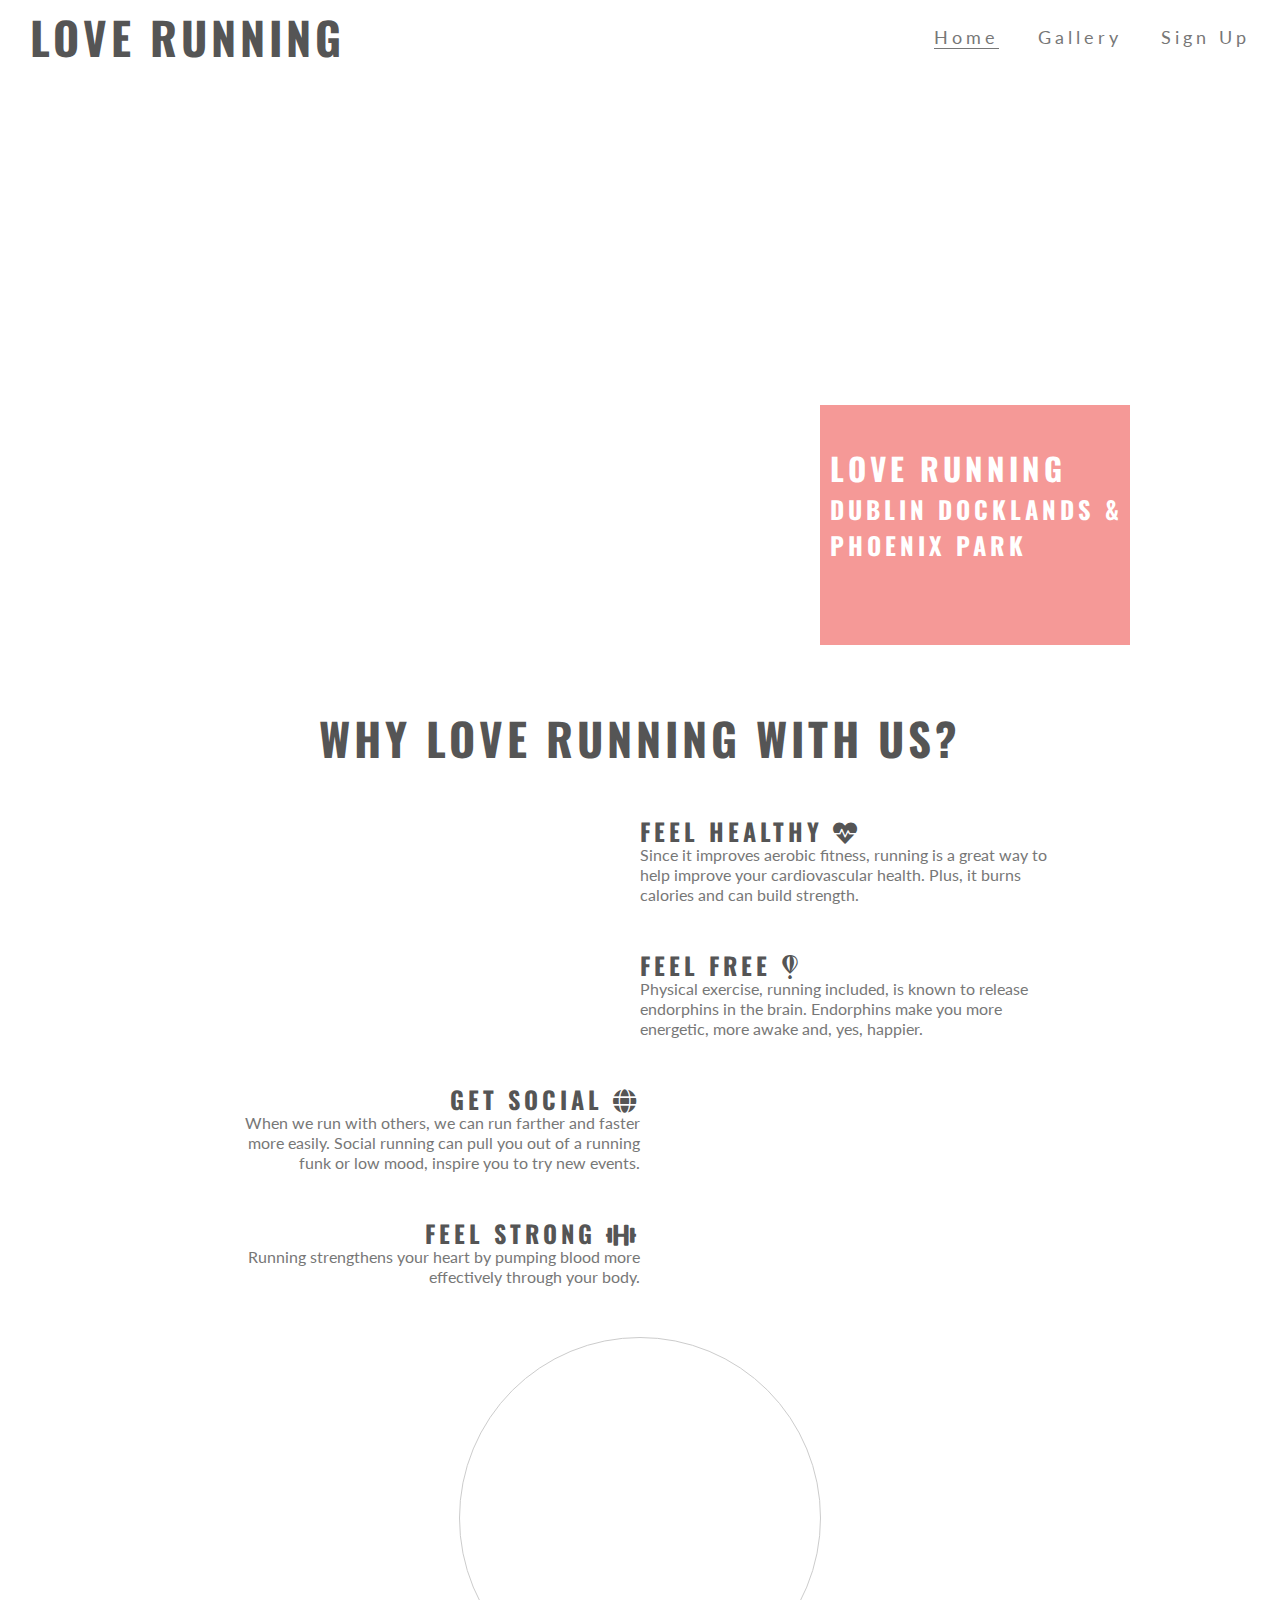
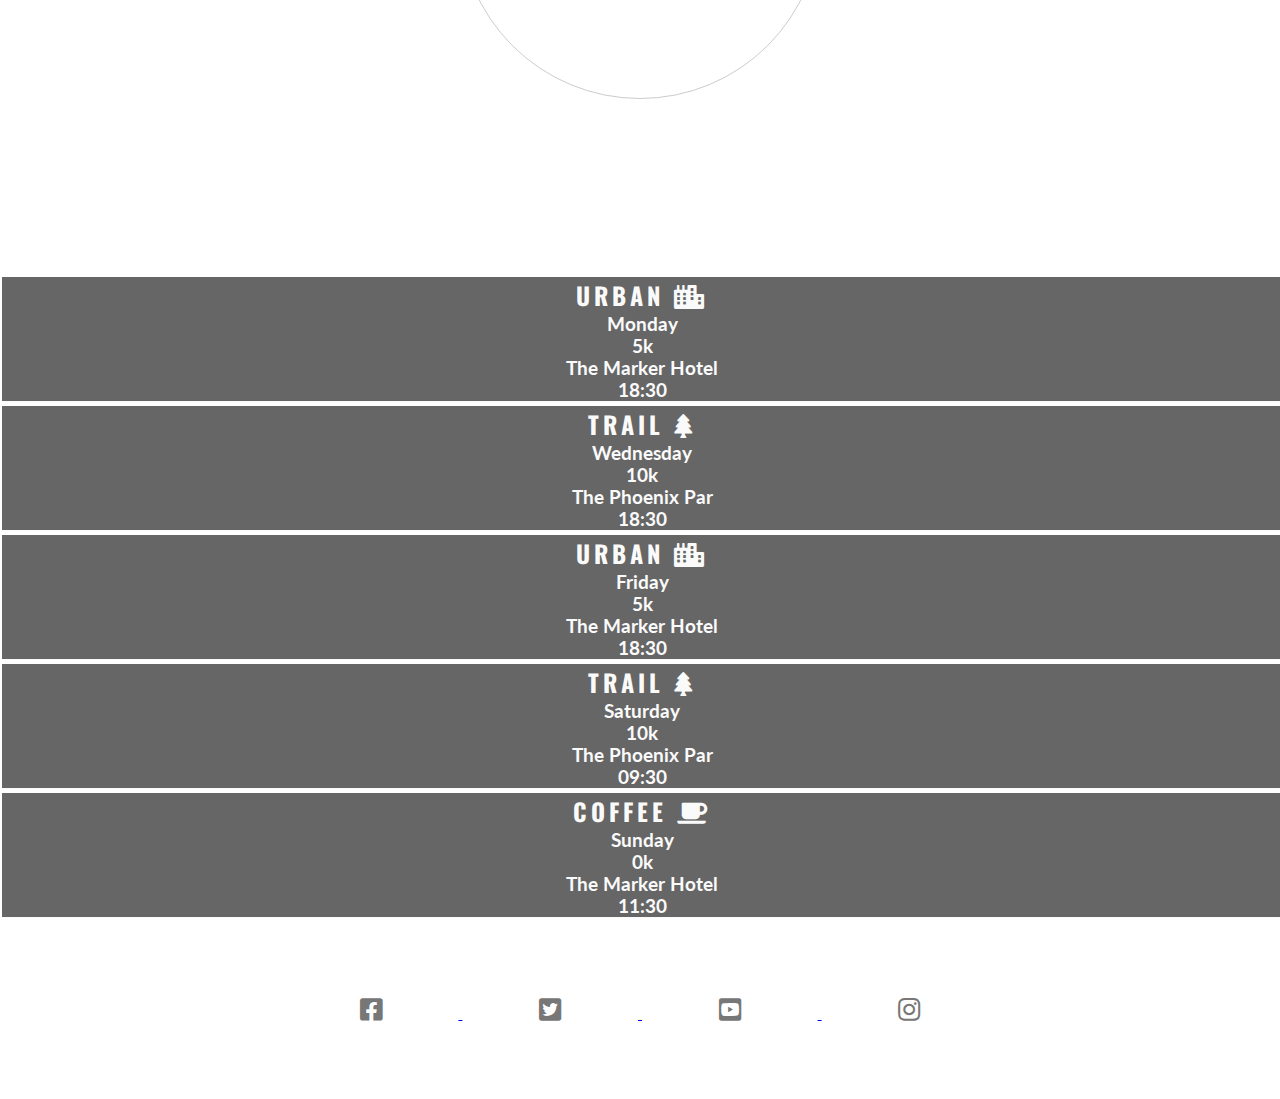
<file: index.html>
<!DOCTYPE html>
<html>

  <head>

    <meta charset="utf-8">
    <meta name="viewport" content="width=device-width">
    <title>Love Running</title>
      <link rel="stylesheet" href="https://use.fontawesome.com/releases/v5.9.0/css/all.css">
      <link href="css/style.css" rel="stylesheet" type="text/css" />
  
  </head>

  <body>

    <header>
      
      <a href="index.html">
        <h2 id="logo">Love Running</h2>
      </a>
      
      <nav>
        <ul id="menu">
          <li>
              <a class="active" href="index.html">Home</a>
          </li>
          
          <li>
              <a href="gallery.html">Gallery</a>
          </li>
          
          <li>
              <a href="signup.html">Sign Up</a>
          </li>
        <ul>
      </nav>
    
    </header>

    <section id="hero-outer">
    
      <div id="hero-image"></div>

      <div id="cover-text">
        <h2>Love Running</h2>
        <h3>Dublin Docklands & Phoenix Park</h3>
      </div>
    
    </section>

    <section id="club-ethos">
    
      <h2 id="welcome">Why Love Running With Us?</h2>

      <div id="left-about">
          <div class="left-about-heading">
              <h2>Feel Healthy <i class="fas fa-heartbeat"></i></h2>
              <hr>
              <p>
                Since it improves aerobic fitness, running is a great way to help improve your cardiovascular health. Plus, it burns calories and can build strength.
              </p>
          </div>

          <div class="left-about-heading">
              <h2>Feel Free <i class="fab fa-fly"></i></h2>
              <hr>
              <p>
                Physical exercise, running included, is known to release endorphins in the brain. Endorphins make you more energetic, more awake and, yes, happier.
              </p>
          </div>
      </div>

      <div id="right-about">
          <div class="right-about-heading">
              <h2>Get Social <i class="fas fa-globe"></i></h2>
              <hr>
              <p>
                When we run with others, we can run farther and faster more easily. Social running can pull you out of a running funk or low mood, inspire you to try new events.
              </p>
          </div>
          
          <div class="right-about-heading">
              <h2>Feel Strong <i class="fas fa-dumbbell"></i></h2>
              <hr>
              <p>
                Running strengthens your heart by pumping blood more effectively through your body.
              </p>
          </div>
      </div>

      <div id="center-about">
          <div id="circle-container"> <!-- outer circle -->
              <div id="circle-cover-bg"></div> <!-- inner circle -->
          </div>
      </div>
    
    </section>

    <section id="times">
    
        <div>
            <h2>Urban <i class="fas fa-city"></i></h2>
            <h3>Monday</h3>
            <h3>5k</h3>
            <h3>The Marker Hotel</h3>
            <h3>18:30</h3>
        </div>
        
        <div>
            <h2>Trail <i class="fas fa-tree"></i></h2>
            <h3>Wednesday</h3>
            <h3>10k</h3>
            <h3>The Phoenix Par</h3>
            <h3>18:30</h3>
        </div>
        
        <div>
            <h2>Urban <i class="fas fa-city"></i></h2>
            <h3>Friday</h3>
            <h3>5k</h3>
            <h3>The Marker Hotel</h3>
            <h3>18:30</h3>
        </div>
        
        <div>
            <h2>Trail <i class="fas fa-tree"></i></h2>
            <h3>Saturday</h3>
            <h3>10k</h3>
            <h3>The Phoenix Par</h3>
            <h3>09:30</h3>
        </div>
        
        <div>
            <h2>Coffee <i class="fas fa-coffee"></i></h2>
            <h3>Sunday</h3>
            <h3>0k</h3>
            <h3>The Marker Hotel</h3>
            <h3>11:30</h3>
        </div>
    
    </section>

    <footer>

    <ul class="social-networks">
    <li><a href="http://www.facebook.com" target="_blank"><i class="fab fa-facebook-square"></i></li>
    <li><a href="http://www.twitter.com" target="_blank"><i class="fab fa-twitter-square"></i></li>
    <li><a href="http://www.youtube.com" target="_blank"><i class="fab fa-youtube-square"></i></li>
    <li><a href="http://www.instagram.com" target="_blank"><i class="fab fa-instagram"></i></li>
    </ul>
    
    </footer>
  
  </body>

</html>
</file>
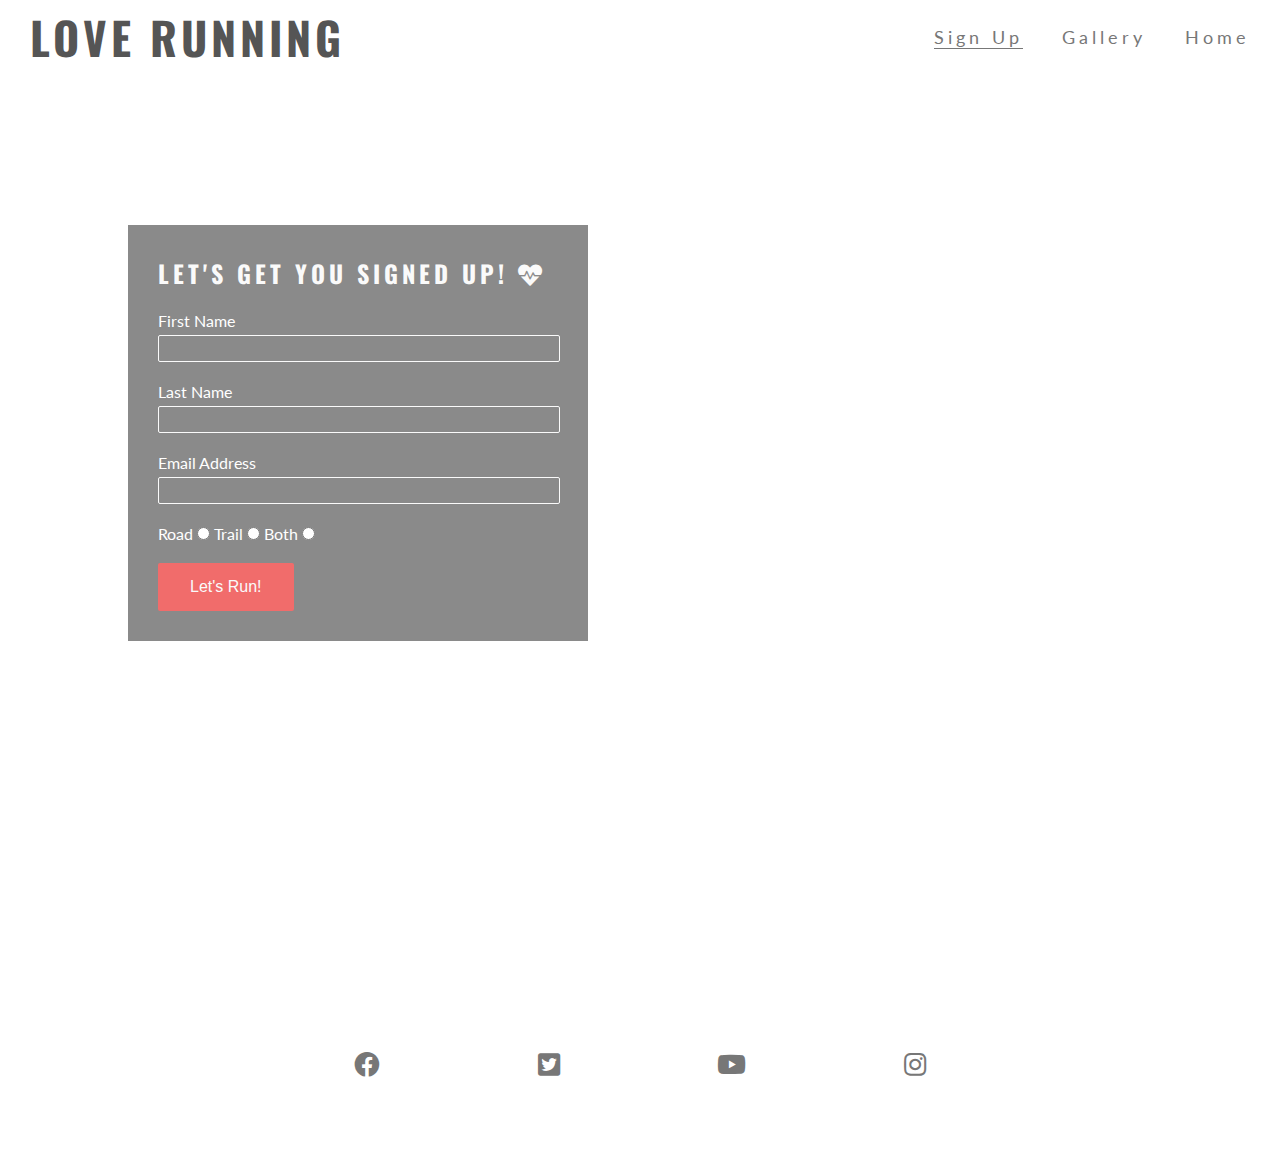
<file: signup.html>
<!DOCTYPE html>
<html>
  <head>
    <meta charset="utf-8">
    <meta name="viewport" content="width=device-width">
    <title>Love Running</title>
    <link rel="stylesheet" href="https://use.fontawesome.com/releases/v5.9.0/css/all.css">
    <link href="css/style.css" rel="stylesheet" type="text/css" />
  </head>
  
  <body>
    <header>
        <a href="index.html">
            <h2 id="logo">Love Running</h2>
        </a>
        <nav>
            <ul id="menu">
                <li>
                    <a class="active" href="signup.html">Sign Up</a>
                </li>
                <li>
                    <a href="gallery.html">Gallery</a>
                </li>

                <li>
                    <a href="index.html">Home</a>
                </li>
            </ul>
        </nav>
    </header>
      <section class="form-section">
     
        <form class="signup-form" action="https://formdump.codeinstitute.net/" method="POST">

          <h2>Let's get you signed up! <i class="fas fa-heartbeat"></i></h2>

          <label for="fname">First Name</label>
          <input class="text-input" type="text" id="fname" name="first_name" required>

          <label for="lname">Last Name</label>
          <input class="text-input" type="text" id="lname" name="last_name" required>

          <label for="email">Email Address</label>
          <input class="text-input" type="email" id="email" name="email_address" required>

          <label for="road">Road</label>
          <input type="radio" id="road" name="running_preference" value="road" required>
          
          <label for="trail">Trail</label>
          <input type="radio" id="trail" name="running_preference" value="trail">
          
          <label for="both">Both</label>
          <input type="radio" id="both" name="running_preference" value="both">
          
          <input class="join-button" type="submit" value="Let's Run!">
          
        </form>


      </section> 
    <footer>
        <ul class="social-networks">
                <li><a href="https://www.facebook.com" target="_blank"><i class="fab fa-facebook"></i></a></li>
                <li><a href="https://www.twitter.com" target="_blank"><i class="fab fa-twitter-square"></i></a></li>
                <li><a href="https://www.youtube.com" target="_blank"><i class="fab fa-youtube"></i></a></li>
                <li><a href="https://www.instagram.com" target="_blank"><i class="fab fa-instagram"></i></a></li>
            </ul>
    </footer>
  </body>
</html>
</file>
<file: css/style.css>
@import url('https://fonts.googleapis.com/css?family=Lato:300|Oswald&display=swap');

*{
  margin:0;
  padding:0;
  border:0;
}

body{
  font-family: Lato;
  color: #777777;
}

h2{
  font-family:Oswald;
  text-transform: uppercase;
  letter-spacing:4px;
  color:#555555;
}

#logo{
  float:left;
  font-size:280%;
  margin-left:30px;
}

#menu{
  font-size:110%;
  list-style-type: none;
  letter-spacing: 4px;
  text-align:right;
}

#logo, #menu{
  line-height: 75px;
}

#menu li{
  margin-right:30px;
  display:inline-block;
}

#menu a{
  text-decoration:none;
  color:inherit;
}

#menu a:hover{
  border-bottom: 1px solid #777777;
}

.active{
  border-bottom: 1px solid #777777; /* shows on which page/menu you currently are */
}

#hero-image{
  height:600px;
  width:100%;
  background: url(http://codeinstitute.s3.amazonaws.com/FundamentalsProjects/HTML-CSS/main-image.png) no-repeat center center;
  animation-name: hero-zoom; /* these 3 lines are linked to <@keyframes hero-zoom> */
  animation-duration: 5s;
  animation-fill-mode: forwards;
}

#hero-outer{
  height:600px;
  width:100%;
  overflow:hidden;
  position: relative; /* this line is linked to <#cover-text> */
}

@keyframes hero-zoom{
  from{
    transform: scale(1); /* transforms the img size */
  }
  to{
    transform: scale(1.1); /* transforms the img size to 110%, it is a 10% increase of original */
  }
}

#cover-text, #cover-text h2{
  color: #ffffff;
}

#cover-text{
  font-size:130%;
  font-family: Oswald;
  text-transform: uppercase;
  letter-spacing: 4px;
  
  width:300px;
  height:200px;

  padding-top:40px;
  padding-left:10px;

  background-color:rgba(241, 109, 107, .7);

  bottom:30px;
  right:150px;

  position: absolute;
}

#club-ethos{
  height:600px;
}

#welcome{
  text-align: center;
  margin:20px 0;
  font-size:280%;
}

#left-about{
  padding-top:30px;
  width: 33%;
  float:left;
  /* background-color:blue; */ /* This was for testing purposes, to see where and how will the contet look like. */
}

#right-about{
  padding-top:30px;
  width:33%;
  float:right;
  /* background-color:silver; */ /* This was for testing purposes, to see where and how will the contet look like. */
}

#center-about{
  width: 33%;
  margin:0 auto;
  /* background-color:green; */ /* This was for testing purposes, to see where and how will the contet look like. */
}

hr{
  border-top:1px solid #777777;
  width:100%;
  margin:5px 0;
}

/* .left-about-heading{
  width:50%;
  float: right;
  line-height:20px;
  clear:both;
  margin-bottom:50px;
}

.right-about-heading{
  width:50%;
  float: left;
  line-height:20px;
  clear:both;
  margin-bottom:50px;
} */ /* This is walkthrough version, next 3 will be a solution of DRY. */

.left-about-heading, .right-about-heading{
  width:50%;
  line-height:20px;
  clear:both;
  margin-bottom:50px;
}

.left-about-heading{
  float:right;
}

.right-about-heading{
  float:left;
}

.right-about-heading h2{
  text-align:right;
}

.right-about-heading p{
  text-align:right;
}

#circle-container{
  width:300px;
  height:300px;
  padding:30px;
  border-style: solid;
  border-color:#cccccc;
  border-width:1px;
  border-radius:50%;
  margin: 0 auto;
}

#circle-cover-bg{
  background: url("http://codeinstitute.s3.amazonaws.com/FundamentalsProjects/HTML-CSS/video-mask.png") no-repeat center center;
  height:100%;
  border-radius:50%;
}
#times{
  background-image:url(http://codeinstitute.s3.amazonaws.com/FundamentalsProjects/HTML-CSS/dublin-city.png); background-repeat: no-repeat;
  background-size:cover;
  background-position: center;
  width:100%;
  overflow:hidden;
}

#times div{
  color:#fafafa;
  background-color:rgba(0,0,0, .6);
  width:19%;
  height:300px;
  float:left;
  padding:30px 0 0 10px;
  text-align:center;
  margin:2px;
}

#times h2{
  color:#fafafa;
}

footer{
  height:150px;
}

.social-networks{
  text-align:center;
}

.social-networks li{
  display:inline;
}

.social-networks i{
  font-size:160%;
  margin:1%;
  padding:5%;
  color:#777777;
}

#photos{
  clear:both;
  line-height:1;
  column-count:3;
  column-gap:3px;
}

#photos img{
  width: 100%;
}

@media screen and (max-width:1393px){
  #club-ethos{
    width:65%;
    height:1200px;
    margin:0 auto;
  }

  #welcome{
    padding:30px 0;
    margin-top:0;
  }

  #left-about, #right-about{
    width:100%;
    float:left;
    padding:0;
  }

  #center-about{
    clear:both;
    width:100%;
    float:left;
    padding:0;
  }

  #times div{
    width:100%;
    clear:both;
    height:150%;
    border-style:solid;
    border-bottom-width:1px;
    border-bottom-color:#fafafa;
    padding:0;
  }

  hr{
    display:none;
  }
}

@media screen and (max-width:943px){
  #menu{
    clear:left;
    float:left;
    margin-left:30px;
    margin-bottom:20px;
    line-height:25px;
  }

  #cover-text{
    left:0;
  }

  club-ethos{
    width:90%;
    height:1200px;
    margin:0 auto;
  }

  .left-about-heading, .right-about-heading{
    width:inherit;
  }

  .left-about-heading>h2, .right-about-heading>h2{
    width:100%;
    text-align:center;
  }

  .left-about-heading>p, .right-about-heading>p{
    text-align:center;
    padding:0 20px;
  }

  #photos{
    column-count:2;
  }
}
  @media screen and (max-width:800px){
    #photos{
      column-count:1;
    }
}

.form-section {
    clear: left;
    background: url("http://codeinstitute.s3.amazonaws.com/FundamentalsProjects/HTML-CSS/formbg.jpg");
    background-size: cover;
    background-position: center;
    height: 900px;
}

.signup-form{
  margin-top: 150px;
  color: #fff;
  background-color: rgba(60, 60, 60, 0.6);
  max-width: 400px;
  position: absolute;
  left: 10%;
  padding: 30px;
}

.signup-form > h2{
  color: #fafafa;
  margin-bottom: 20px;
}

.text-input{
  background-color: transparent;
  color: #fafafa;
  width: 100%;
  height: 25px;
  margin: 5px 0px 20px 0px;
  border: 1px solid #fafafa;
  border-radius: 2px;
}

.text-input:hover{
  border-color: #f16c6b;
}

.join-button{
  margin-top: 20px;
  border-radius: 2px;
  padding: 15px 32px;
  text-align: center;
  font-size: 100%;
  background-color: #f16c6b;
  color: #fafafa;
  display: block;
}

.join-button:hover{
  background-color: #fafafa;
  color: #f16c6b;
}
</file>
